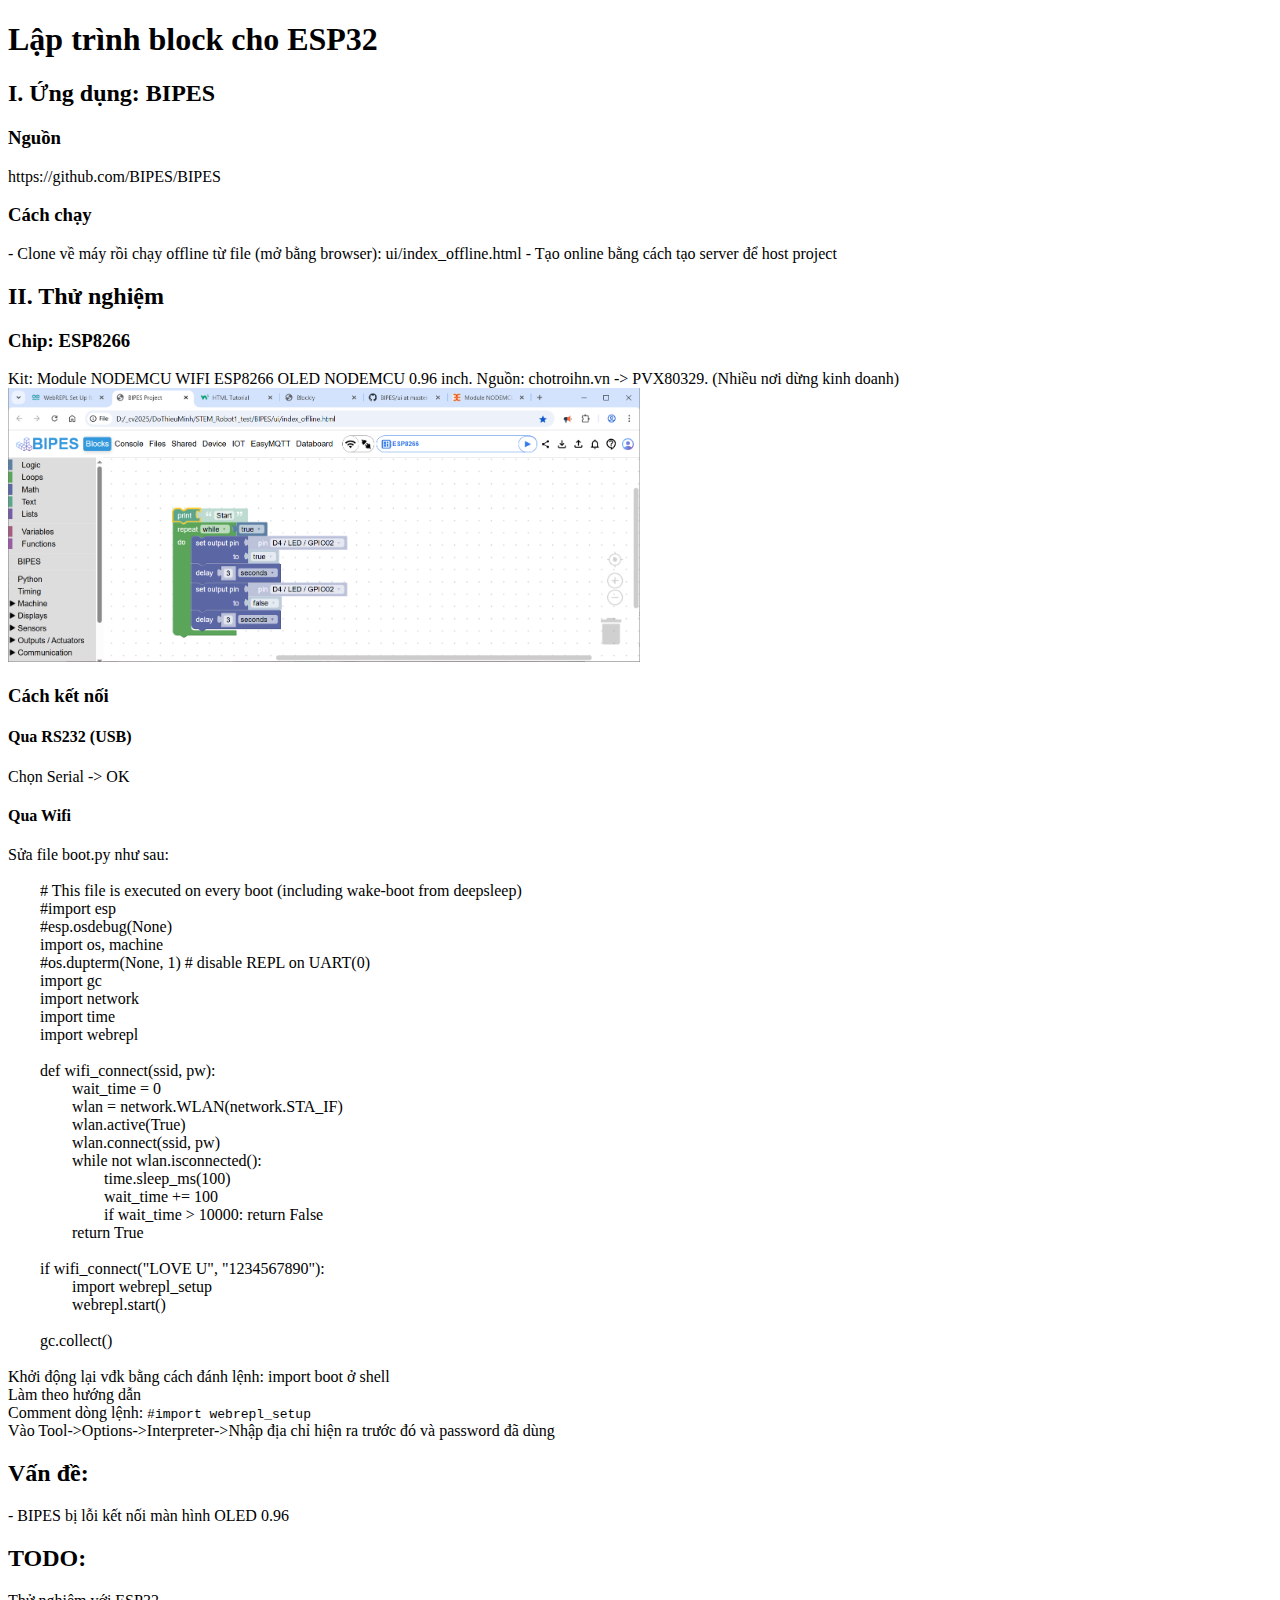
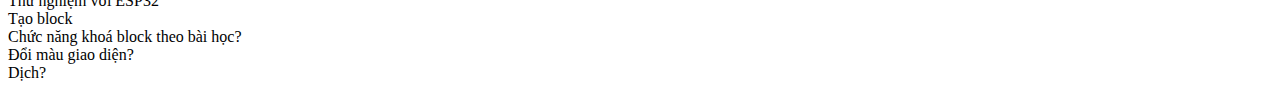
<file: Blockly/readme.html>
<!DOCTYPE html>
<html>
<head>
	<title>Blockly</title>
</head>
<body>
<div class="w3-container">
<h1>Lập trình block cho ESP32</h1>
	<h2>I. Ứng dụng: BIPES</h2>
	<h3>Nguồn</h3>
		https://github.com/BIPES/BIPES
	<h3>Cách chạy</h3>
		- Clone về máy rồi chạy offline từ file (mở bằng browser): ui/index_offline.html
		- Tạo online bằng cách tạo server để host project
	
	<h2>II. Thử nghiệm</h2>
	<h3>Chip: ESP8266</h3>
		Kit: Module NODEMCU WIFI ESP8266 OLED NODEMCU 0.96 inch. Nguồn: chotroihn.vn -> PVX80329. (Nhiều nơi dừng kinh doanh)
		<img src="images/000_BIPES.png" style="width:50%;"/>
	<h3>Cách kết nối</h3>
	<h4>Qua RS232 (USB)</h4>
		Chọn Serial -> OK
	<h4>Qua Wifi</h4>
		<li>Sửa file boot.py như sau:</li>
		<div class="w3-panel w3-card w3-light-grey">
		<div class="w3-code notranslate" style="white-space:pre-wrap;">
	# This file is executed on every boot (including wake-boot from deepsleep)
	#import esp
	#esp.osdebug(None)
	import os, machine
	#os.dupterm(None, 1) # disable REPL on UART(0)
	import gc
	import network
	import time
	import webrepl
	
	def wifi_connect(ssid, pw):
		wait_time = 0
		wlan = network.WLAN(network.STA_IF)
		wlan.active(True)
		wlan.connect(ssid, pw)
		while not wlan.isconnected():
			time.sleep_ms(100)
			wait_time += 100
			if wait_time > 10000: return False
		return True
	
	if wifi_connect("LOVE U", "1234567890"):
		import webrepl_setup
		webrepl.start()
	
	gc.collect()
		</div>
		</div>
		<li>Khởi động lại vđk bằng cách đánh lệnh: import boot ở shell</li>
		<li>Làm theo hướng dẫn</li>
		<li>Comment dòng lệnh: <code>#import webrepl_setup</code></li>
		<li>Vào Tool->Options->Interpreter->Nhập địa chỉ hiện ra trước đó và password đã dùng</li>

	<h2>Vấn đề:</h2>
	- BIPES bị lỗi kết nối màn hình OLED 0.96
	
	<h2>TODO:</h2>
	<li> Thử nghiệm với ESP32</li>
	<li> Tạo block</li>
	<li> Chức năng khoá block theo bài học?</li>
	<li> Đổi màu giao diện?</li>
	<li> Dịch?</li>
</div>
</body>
</html>
</file>
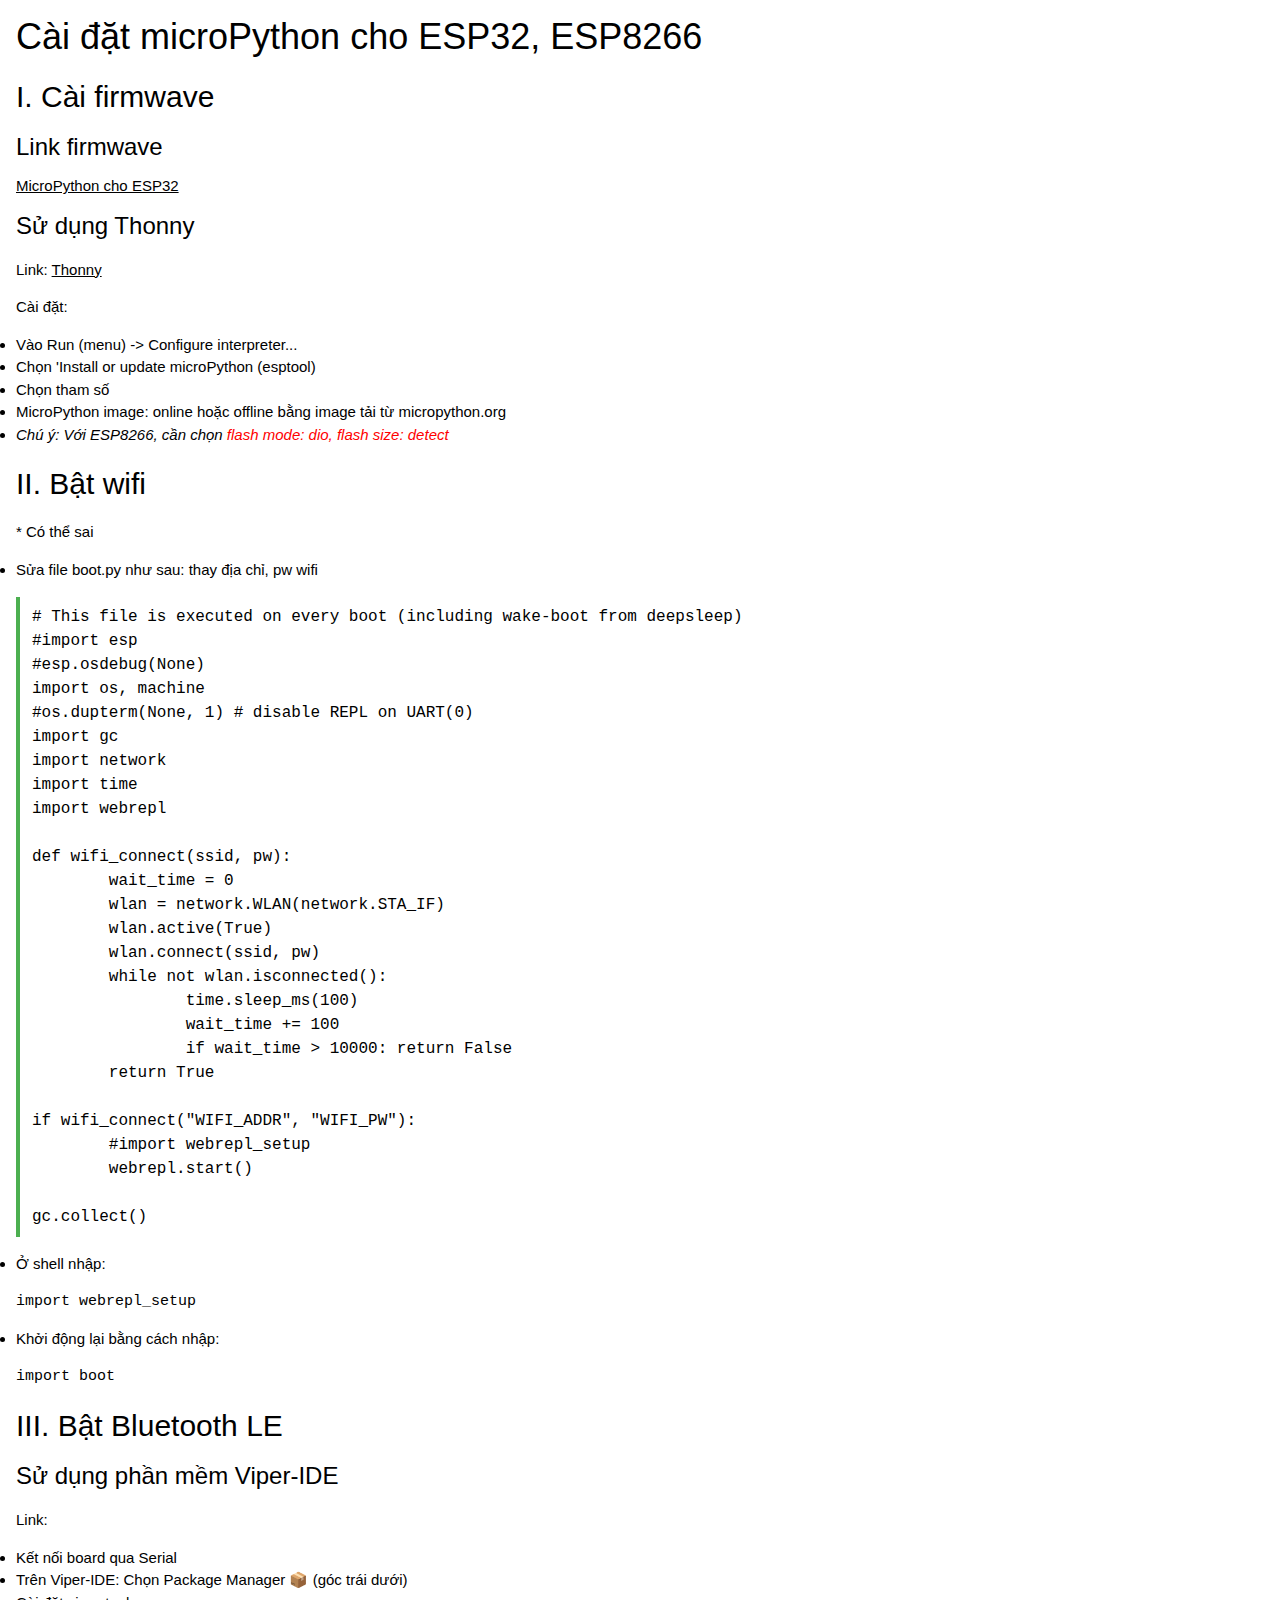
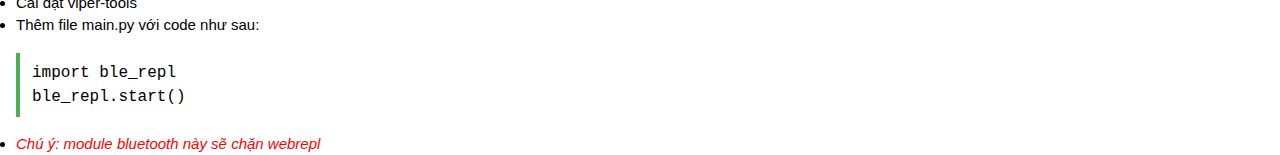
<file: Blockly/_doc/001_install_upython.html>
<!DOCTYPE html>
<html>
<head>
	<title>uPython</title>
	<link rel="stylesheet" href="css/w3.css">
</head>
<body>
	<div class="w3-container">
		<h1>Cài đặt microPython cho ESP32, ESP8266</h1>
		
		<h2>I. Cài firmwave</h2>
		<h3>Link firmwave</h3>
		<a href='https://micropython.org/download/?port=esp32'>MicroPython cho ESP32</a>
		
		<h3>Sử dụng Thonny</h3>
		<p>Link: <a href='https://thonny.org/'>Thonny</a></p>
		<p>Cài đặt:
			<li>Vào Run (menu) -> Configure interpreter... </li>
			<li>Chọn 'Install or update microPython (esptool)</li>
			<li>Chọn tham số</li>
			<li>MicroPython image: online hoặc offline bằng image tải từ micropython.org</li>
			<li><i>Chú ý: Với ESP8266, cần chọn <span style="color:red;">flash mode: dio, flash size: detect</span></i></li>
		</p>
		
		<h2>II. Bật wifi</h2>
		<p>* Có thể sai</p>
		<li>Sửa file boot.py như sau: thay địa chỉ, pw wifi</li>
		<pre class="w3-code notranslate">
# This file is executed on every boot (including wake-boot from deepsleep)
#import esp
#esp.osdebug(None)
import os, machine
#os.dupterm(None, 1) # disable REPL on UART(0)
import gc
import network
import time
import webrepl

def wifi_connect(ssid, pw):
	wait_time = 0
	wlan = network.WLAN(network.STA_IF)
	wlan.active(True)
	wlan.connect(ssid, pw)
	while not wlan.isconnected():
		time.sleep_ms(100)
		wait_time += 100
		if wait_time > 10000: return False
	return True

if wifi_connect("WIFI_ADDR", "WIFI_PW"):
	#import webrepl_setup
	webrepl.start()

gc.collect()</pre>
		<li>Ở shell nhập:<pre>import webrepl_setup</pre></li>
		<li>Khởi động lại bằng cách nhập:<pre>import boot</pre></li>
		
		<h2>III. Bật Bluetooth LE</h2>
		<h3>Sử dụng phần mềm Viper-IDE</h3>
		<p>Link: <a href="https://viper-ide.org/"></a></p>
		<li>Kết nối board qua Serial</li>
		<li>Trên Viper-IDE: Chọn Package Manager 📦 (góc trái dưới)</li>
		<li>Cài đặt viper-tools</li>
		<li>Thêm file main.py với code như sau:</li>
		<pre class="w3-code notranslate">
import ble_repl
ble_repl.start()</pre>
		<li><i style="color:red;">Chú ý: module bluetooth này sẽ chặn webrepl</i></li>
	</div>
</body>
</html>
</file>
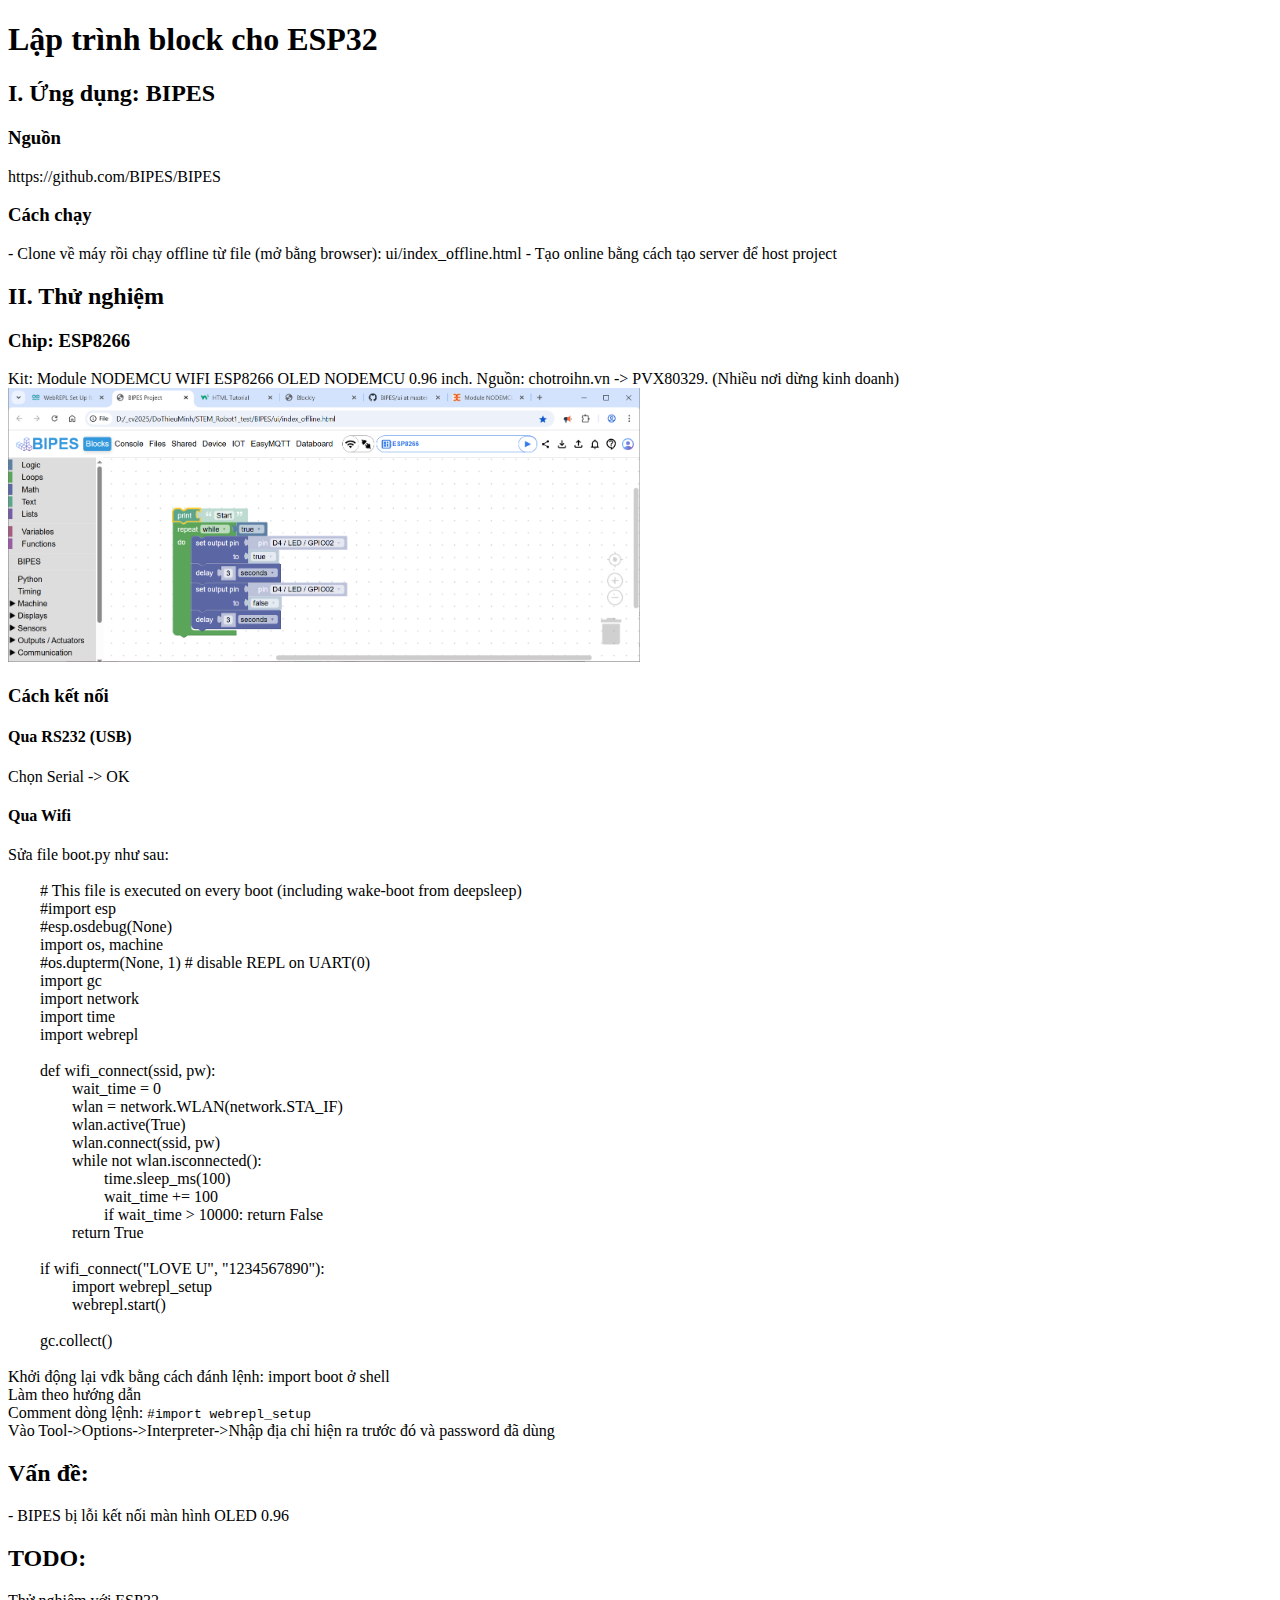
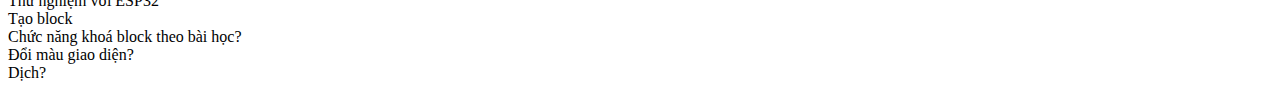
<file: Blockly/_doc/readme.html>
<!DOCTYPE html>
<html>
<head>
	<title>Blockly</title>
</head>
<body>
	<div class="w3-container">
	<h1>Lập trình block cho ESP32</h1>

	<h2>I. Ứng dụng: BIPES</h2>
	<h3>Nguồn</h3>
		https://github.com/BIPES/BIPES
	<h3>Cách chạy</h3>
		- Clone về máy rồi chạy offline từ file (mở bằng browser): ui/index_offline.html
		- Tạo online bằng cách tạo server để host project
	
	<h2>II. Thử nghiệm</h2>
	<h3>Chip: ESP8266</h3>
		Kit: Module NODEMCU WIFI ESP8266 OLED NODEMCU 0.96 inch. Nguồn: chotroihn.vn -> PVX80329. (Nhiều nơi dừng kinh doanh)
		<img src="images/000_BIPES.png" style="width:50%;"/>
	<h3>Cách kết nối</h3>
	<h4>Qua RS232 (USB)</h4>
		Chọn Serial -> OK
	<h4>Qua Wifi</h4>
		<li>Sửa file boot.py như sau:</li>
		<div class="w3-panel w3-card w3-light-grey">
		<div class="w3-code notranslate" style="white-space:pre-wrap;">
	# This file is executed on every boot (including wake-boot from deepsleep)
	#import esp
	#esp.osdebug(None)
	import os, machine
	#os.dupterm(None, 1) # disable REPL on UART(0)
	import gc
	import network
	import time
	import webrepl
	
	def wifi_connect(ssid, pw):
		wait_time = 0
		wlan = network.WLAN(network.STA_IF)
		wlan.active(True)
		wlan.connect(ssid, pw)
		while not wlan.isconnected():
			time.sleep_ms(100)
			wait_time += 100
			if wait_time > 10000: return False
		return True
	
	if wifi_connect("LOVE U", "1234567890"):
		import webrepl_setup
		webrepl.start()
	
	gc.collect()
		</div>
		</div>
		<li>Khởi động lại vđk bằng cách đánh lệnh: import boot ở shell</li>
		<li>Làm theo hướng dẫn</li>
		<li>Comment dòng lệnh: <code>#import webrepl_setup</code></li>
		<li>Vào Tool->Options->Interpreter->Nhập địa chỉ hiện ra trước đó và password đã dùng</li>

	<h2>Vấn đề:</h2>
	- BIPES bị lỗi kết nối màn hình OLED 0.96
	
	<h2>TODO:</h2>
	<li> Thử nghiệm với ESP32</li>
	<li> Tạo block</li>
	<li> Chức năng khoá block theo bài học?</li>
	<li> Đổi màu giao diện?</li>
	<li> Dịch?</li>
</div>
</body>
</html>
</file>
